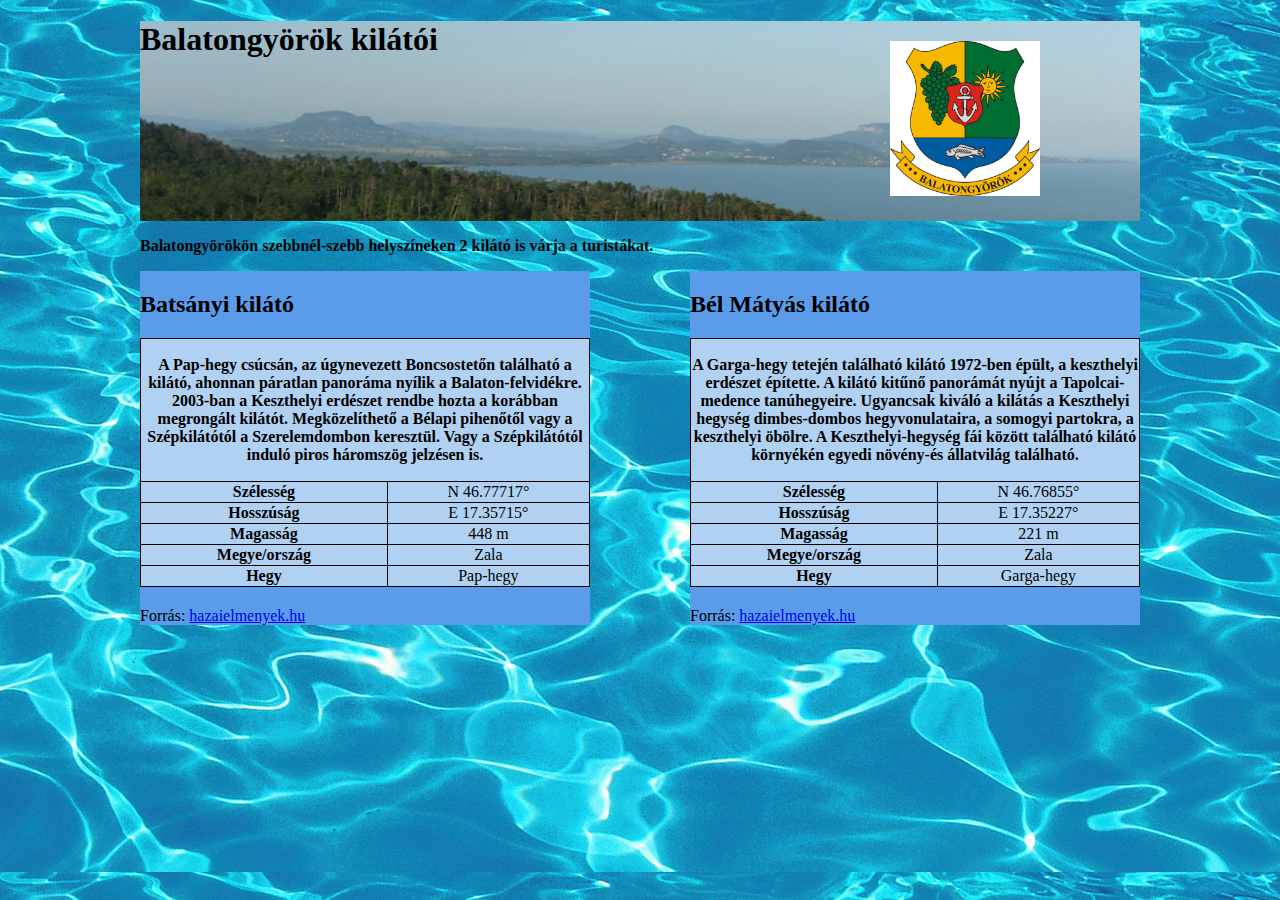
<file: balatongyorok/balatongyorok.html>
<!DOCTYPE html>
<html>
<head>
    <meta charset="utf-8">
    <meta name="viewport" content="width=device-width, initial-scale=1.0">
<title>Balatongyörök kilátói</title>   
<link rel="stylesheet" href="balatongyorok.css">
</head>
    <body>
        <div class="keret">
            <div class="header">
                 <div class="cimerkep"><img src="cimer.jpg" alt="címer" title="címer"></div>
             <h1>Balatongyörök kilátói</h1>
               
            </div>
            <p class="bekezdes">Balatongyörökön szebbnél-szebb helyszíneken 2 kilátó is várja a turistákat.</p>
  <div class="bal">         
            <h2>Batsányi kilátó </h2>

      <table class="tablazat">
          <tr><td class="felkover" colspan="2"><p>A Pap-hegy csúcsán, az úgynevezett Boncsostetőn található a kilátó, ahonnan páratlan panoráma nyílik a Balaton-felvidékre. 2003-ban a Keszthelyi erdészet rendbe hozta a korábban megrongált kilátót. Megközelíthető a Bélapi pihenőtől vagy a Szépkilátótól a Szerelemdombon keresztül. Vagy a Szépkilátótól induló piros háromszög jelzésen is. </p></td></tr>
      <tr><td class="felkover">Szélesség</td><td>N 46.77717&deg</td></tr>
      <tr><td class="felkover">Hosszúság</td><td>E 17.35715&deg</td></tr>
      <tr><td class="felkover">Magasság</td><td>448 m</td></tr>
      <tr><td class="felkover">Megye/ország</td><td>Zala</td></tr>
      <tr><td class="felkover">Hegy</td><td>Pap-hegy</td></tr>
      </table>
      Forrás: <a href="http://hazaielmenyek.hu/latnivalo/balatongyorok/batsanyi-kilato-i11024" target="_blank">hazaielmenyek.hu</a>

            </div>   
  <div class="jobb">          
                               <h2>Bél Mátyás kilátó</h2> 

      <table class="tablazat">
          <tr><td class="felkover" colspan="2"><p>A Garga-hegy tetején található kilátó 1972-ben épült, a keszthelyi erdészet építette. A kilátó kitűnő panorámát nyújt a Tapolcai-medence tanúhegyeire. Ugyancsak kiváló a kilátás a Keszthelyi hegység dimbes-dombos hegyvonulataira, a somogyi partokra, a keszthelyi öbölre. A Keszthelyi-hegység fái között található kilátó környékén egyedi növény-és állatvilág található. </p></td></tr>
      <tr><td class="felkover">Szélesség</td><td>N 46.76855&deg</td></tr>
      <tr><td class="felkover">Hosszúság</td><td>E 17.35227&deg</td></tr>
      <tr><td class="felkover">Magasság</td><td>221 m</td></tr>
      <tr><td class="felkover">Megye/ország</td><td>Zala</td></tr>
      <tr><td class="felkover">Hegy</td><td>Garga-hegy</td></tr>
      </table>
      Forrás: <a href="http://hazaielmenyek.hu/latnivalo/balatongyorok/bel-matyas-kilato-i3761" target="_blank">hazaielmenyek.hu</a>

            </div>
        </div>
        
        
            
    </body>
</html>
</file>
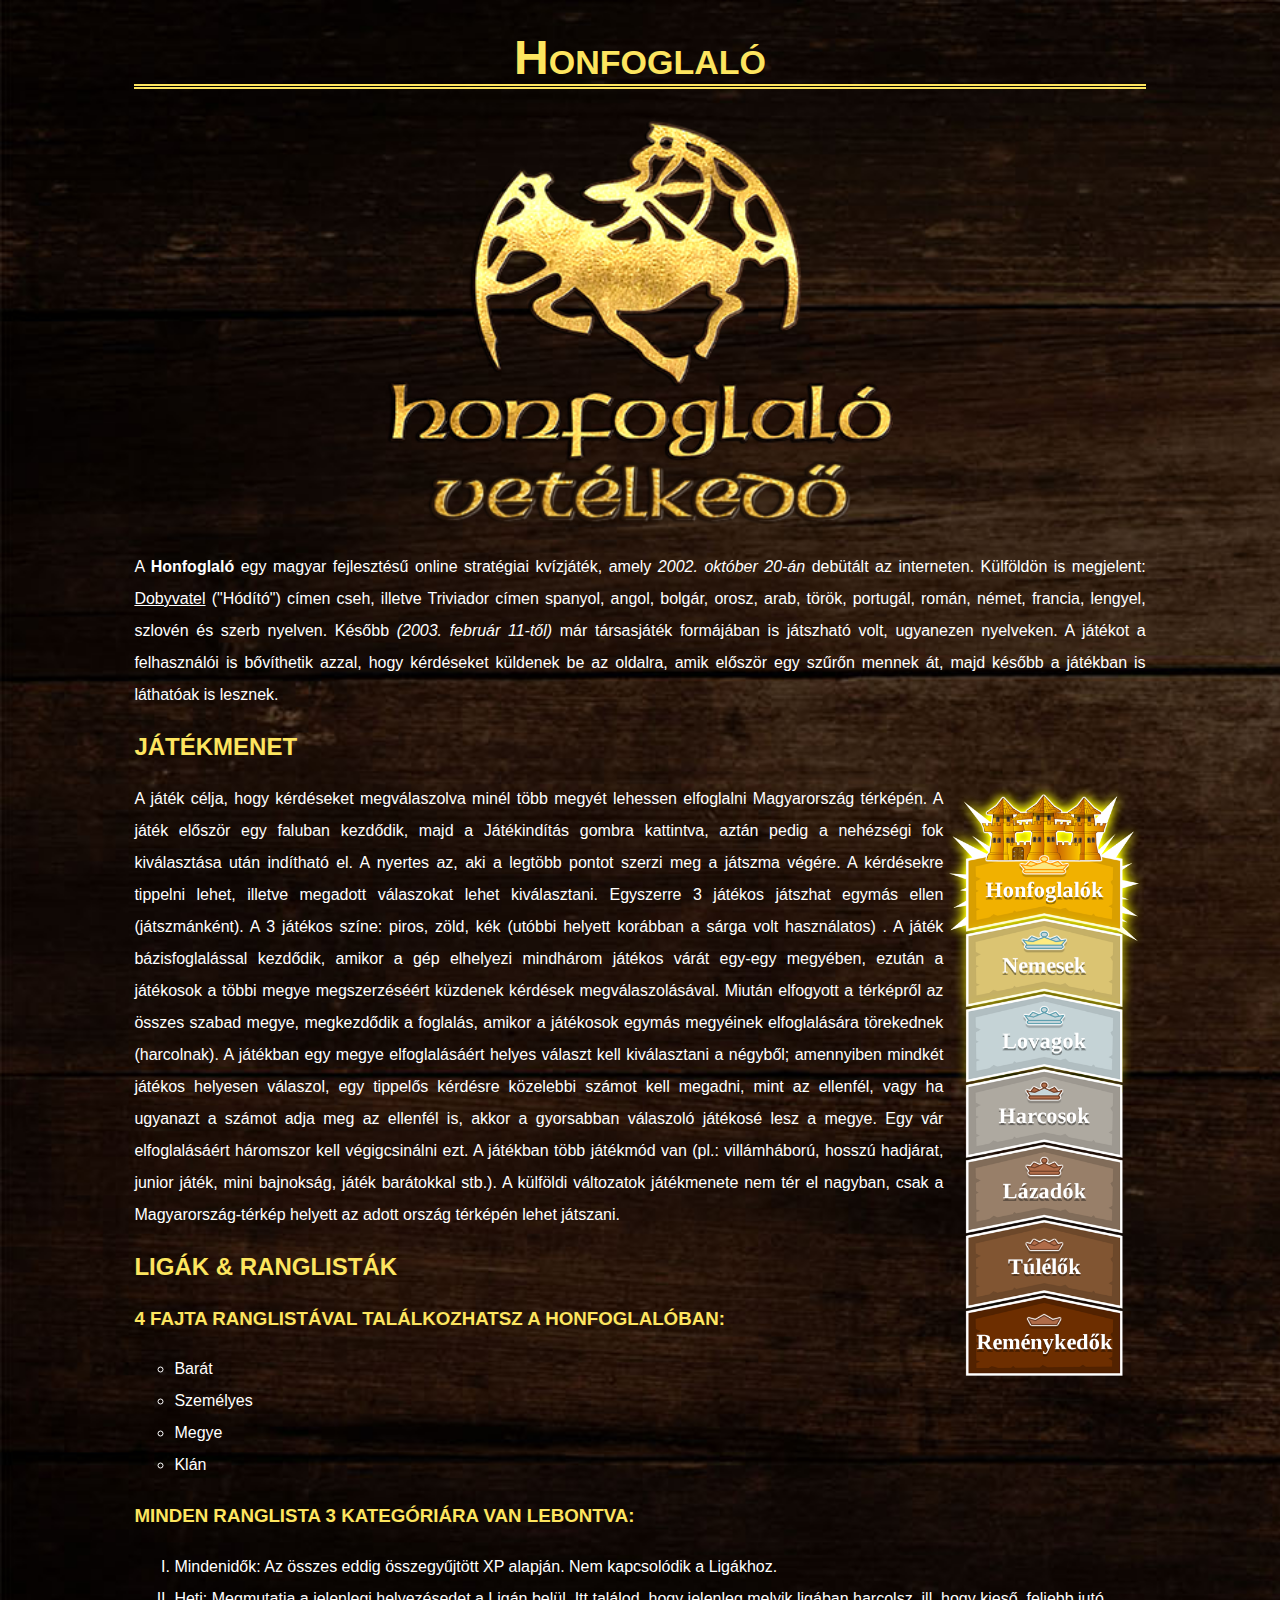
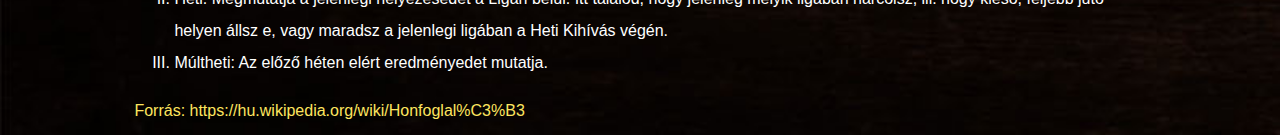
<file: honfoglalo/honfoglalo.html>
﻿<!DOCTYPE html>  
<html lang="hu">
<head>
<title>Honfoglaló </title>
<meta charset="utf-8">
    <link rel="stylesheet" href="honfoglalo.css">
</head>
<body>
<div class="tartalom">
<h1>Honfoglaló</h1>
<p class="kozepre"><img src="logo.png" id="logo" alt="Honfoglaló játék logója" title="Honfoglaló játék logója"></p>
<p>A <b>Honfoglaló</b> egy magyar fejlesztésű online stratégiai kvízjáték, amely <i>2002. október 20-án</i> debütált az interneten. Külföldön is megjelent: <u>Dobyvatel</u> ("Hódító") címen cseh, illetve Triviador címen spanyol, angol, bolgár, orosz, arab, török, portugál, román, német, francia, lengyel, szlovén és szerb nyelven. Később <i>(2003. február 11-től)</i> már társasjáték formájában is játszható volt, ugyanezen nyelveken. A játékot a felhasználói is bővíthetik azzal, hogy kérdéseket küldenek be az oldalra, amik először egy szűrőn mennek át, majd később a játékban is láthatóak is lesznek.</p>

<h2>JÁTÉKMENET</h2>
<img src="League.png" class="klanok" alt="Klánok a honfoglalóban" title="Klánok a honfoglalóban">
    <p>A játék célja, hogy kérdéseket megválaszolva minél több megyét lehessen elfoglalni Magyarország térképén. A játék először egy faluban kezdődik, majd a Játékindítás gombra kattintva, aztán pedig a nehézségi fok kiválasztása után indítható el. A nyertes az, aki a legtöbb pontot szerzi meg a játszma végére. A kérdésekre tippelni lehet, illetve megadott válaszokat lehet kiválasztani. Egyszerre 3 játékos játszhat egymás ellen (játszmánként). A 3 játékos színe: piros, zöld, kék (utóbbi helyett korábban a sárga volt használatos) . A játék bázisfoglalással kezdődik, amikor a gép elhelyezi mindhárom játékos várát egy-egy megyében, ezután a játékosok a többi megye megszerzéséért küzdenek kérdések megválaszolásával. Miután elfogyott a térképről az összes szabad megye, megkezdődik a foglalás, amikor a játékosok egymás megyéinek elfoglalására törekednek (harcolnak). A játékban egy megye elfoglalásáért helyes választ kell kiválasztani a négyből; amennyiben mindkét játékos helyesen válaszol, egy tippelős kérdésre közelebbi számot kell megadni, mint az ellenfél, vagy ha ugyanazt a számot adja meg az ellenfél is, akkor a gyorsabban válaszoló játékosé lesz a megye. Egy vár elfoglalásáért háromszor kell végigcsinálni ezt. A játékban több játékmód van (pl.: villámháború, hosszú hadjárat, junior játék, mini bajnokság, játék barátokkal stb.). A külföldi változatok játékmenete nem tér el nagyban, csak a Magyarország-térkép helyett az adott ország térképén lehet játszani.</p>

<h2>LIGÁK & RANGLISTÁK</h2>
<h3>4 FAJTA RANGLISTÁVAL TALÁLKOZHATSZ A HONFOGLALÓBAN:</h3>
    <ul class="kor">
        <li>Barát</li>
        <li>Személyes</li>
        <li>Megye</li>
        <li>Klán</li>
        </ul>
<h3>MINDEN RANGLISTA 3 KATEGÓRIÁRA VAN LEBONTVA:</h3>
    <ul class="romai">
        <li>Mindenidők: Az összes eddig összegyűjtött XP alapján. Nem kapcsolódik a Ligákhoz.</li>
        <li>Heti: Megmutatja a jelenlegi helyezésedet a Ligán belül. Itt találod, hogy jelenleg melyik ligában harcolsz, ill. hogy kieső, feljebb jutó helyen állsz e, vagy maradsz a jelenlegi ligában a Heti Kihívás végén.</li>
        <li>Múltheti: Az előző héten elért eredményedet mutatja.</li>
        </ul>
<a href="https://hu.wikipedia.org/wiki/Honfoglal%C3%B3" target="_blank">Forrás: https://hu.wikipedia.org/wiki/Honfoglal%C3%B3</a>
        
</div>
</body>
</html>
</file>
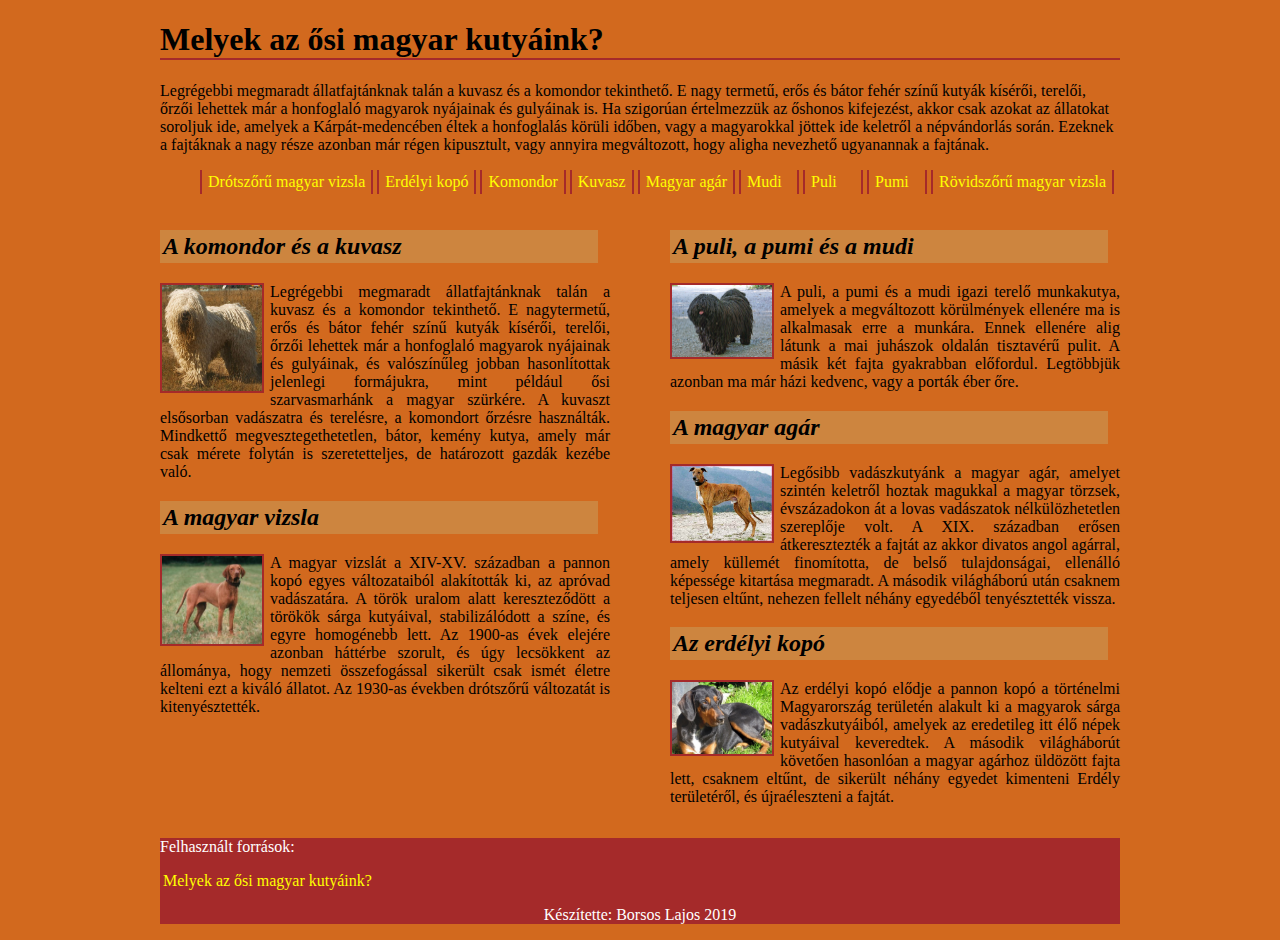
<file: mkutya/magyarkutyaa.html>
<!DOCTYPE html>
<html lang="hu">
<head>
<title>Magyar kutyafajták</title>
    <meta name="viewport" content="width=device-width,initial-scale=1.0" charset="UTF-8">
<meta charset="utf-8">
    <link rel="stylesheet" href="magyargugya.css">
</head>
<body>
    <div class="footer">
<h1>Melyek az ősi magyar kutyáink?</h1>

Legrégebbi megmaradt állatfajtánknak talán a kuvasz és a komondor tekinthető. E nagy termetű, erős és bátor fehér színű kutyák kísérői, terelői, őrzői lehettek már a honfoglaló magyarok nyájainak és gulyáinak is.

Ha szigorúan értelmezzük az őshonos kifejezést, akkor csak azokat az állatokat soroljuk ide, amelyek a Kárpát-medencében éltek a honfoglalás körüli időben, vagy a magyarokkal jöttek ide keletről a népvándorlás során. Ezeknek a fajtáknak a nagy része azonban már régen kipusztult, vagy annyira megváltozott, hogy aligha nevezhető ugyanannak a fajtának.

<ul>
    <li><a href="https://hu.wikipedia.org/wiki/Dr%C3%B3tsz%C5%91r%C5%B1_magyar_vizsla" target="_blank">Drótszőrű magyar vizsla</a></li>
    <li><a href="https://hu.wikipedia.org/wiki/Erd%C3%A9lyi_kop%C3%B3" target="_blank">Erdélyi kopó</a></li>
    <li><a href="https://hu.wikipedia.org/wiki/Komondor" target="_blank">Komondor</a></li>
    <li><a href="https://hu.wikipedia.org/wiki/Kuvasz" target="_blank">Kuvasz</a></li>
    <li><a href="https://hu.wikipedia.org/wiki/Magyar_ag%C3%A1r" target="_blank">Magyar agár</a></li>
    <li><a href="https://hu.wikipedia.org/wiki/Mudi" target="_blank">Mudi</a></li>
    <li><a href="https://hu.wikipedia.org/wiki/Puli_(kutyafajta)" target="_blank">Puli</a></li>
    <li><a href="https://hu.wikipedia.org/wiki/Pumi" target="_blank">Pumi</a></li>
    <li><a href="https://hu.wikipedia.org/wiki/R%C3%B6vidsz%C5%91r%C5%B1_magyar_vizsla" target="_blank">Rövidszőrű magyar vizsla</a></li>
</ul>
<div class="hasab bal">
    <h2>A komondor és a kuvasz</h2>
    <img class="kep" src="komondor.jpg" alt="komondor.jpg" title="komondor.jpg">
<p>Legrégebbi megmaradt állatfajtánknak talán a kuvasz és a komondor tekinthető. E nagytermetű, erős és bátor fehér színű kutyák kísérői, terelői, őrzői lehettek már a honfoglaló magyarok nyájainak és gulyáinak, és valószínűleg jobban hasonlítottak jelenlegi formájukra, mint például ősi szarvasmarhánk a magyar szürkére. A kuvaszt elsősorban vadászatra és terelésre, a komondort őrzésre használták. Mindkettő megvesztegethetetlen, bátor, kemény kutya, amely már csak mérete folytán is szeretetteljes, de határozott gazdák kezébe való.</p>

                                      <h2>A magyar vizsla</h2>
    <img class="kep" src="vizsla.jpg" alt="vizsla.jpg" title="vizsla.jpg">    
<p>A magyar vizslát a XIV-XV. században a pannon kopó egyes változataiból alakították ki, az apróvad vadászatára. A török uralom alatt kereszteződött a törökök sárga kutyáival, stabilizálódott a színe, és egyre homogénebb lett. Az 1900-as évek elejére azonban háttérbe szorult, és úgy lecsökkent az állománya, hogy nemzeti összefogással sikerült csak ismét életre kelteni ezt a kiváló állatot. Az 1930-as években drótszőrű változatát is kitenyésztették.</p>
</div>
    <div class="hasab jobb">
                      <h2>A puli, a pumi és a mudi</h2>
        <img class="kep" src="puli.jpg" alt="puli.jpg" title="puli.jpg">      
<p>A puli, a pumi és a mudi igazi terelő munkakutya, amelyek a megváltozott körülmények ellenére ma is alkalmasak erre a munkára. Ennek ellenére alig látunk a mai juhászok oldalán tisztavérű pulit. A másik két fajta gyakrabban előfordul. Legtöbbjük azonban ma már házi kedvenc, vagy a porták éber őre.</p>

                               <h2>A magyar agár</h2>
          <img class="kep" src="agar.jpg" alt="agar.jpg" title="agar.jpg">
<p>Legősibb vadászkutyánk a magyar agár, amelyet szintén keletről hoztak magukkal a magyar törzsek, évszázadokon át a lovas vadászatok nélkülözhetetlen szereplője volt. A XIX. században erősen átkeresztezték a fajtát az akkor divatos angol agárral, amely küllemét finomította, de belső tulajdonságai, ellenálló képessége kitartása megmaradt. A második világháború után csaknem teljesen eltűnt, nehezen fellelt néhány egyedéből tenyésztették vissza.</p>

                           <h2>Az erdélyi kopó</h2>
         <img class="kep" src="kopo.jpg" alt="kopo.jpg" title="kopo.jpg">
<p>Az erdélyi kopó elődje a pannon kopó a történelmi Magyarország területén alakult ki a magyarok sárga vadászkutyáiból, amelyek az eredetileg itt élő népek kutyáival keveredtek. A második világháborút követően hasonlóan a magyar agárhoz üldözött fajta lett, csaknem eltűnt, de sikerült néhány egyedet kimenteni Erdély területéről, és újraéleszteni a fajtát.</p>



    </div>
        </div>
    <div class="lablec">
    <p>Felhasznált források:</p>

<a href="http://www.haziallat.hu/kutya/kutyafajtak/oshonos-kutyaink-kuvasz-komondor-magyar-vizsla-puli-pumi-mudi-magyar-agar-erdelyi-kopo/2235/" target="_blank">Melyek az ősi magyar kutyáink?</a>
    <p class="kozepre">Készítette: Borsos Lajos 2019</p>
        </div>
</body>
</html>
</file>
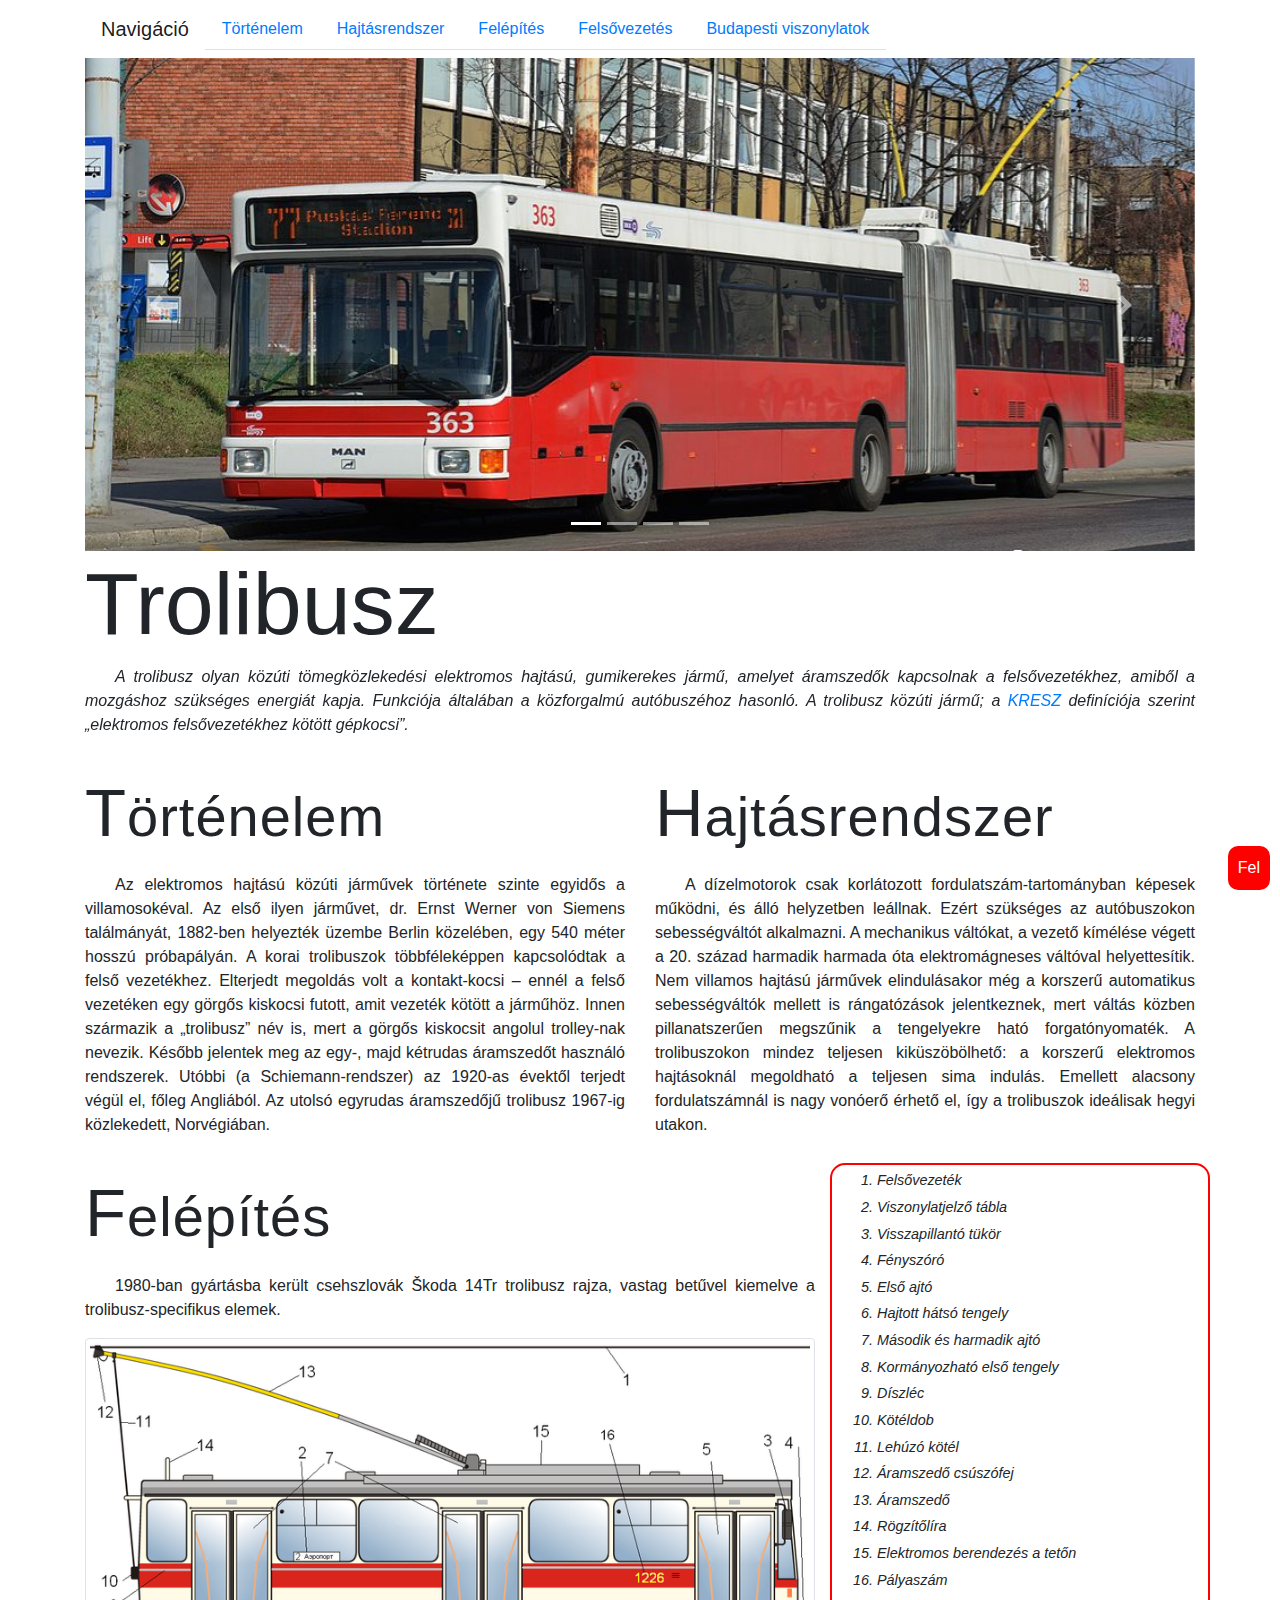
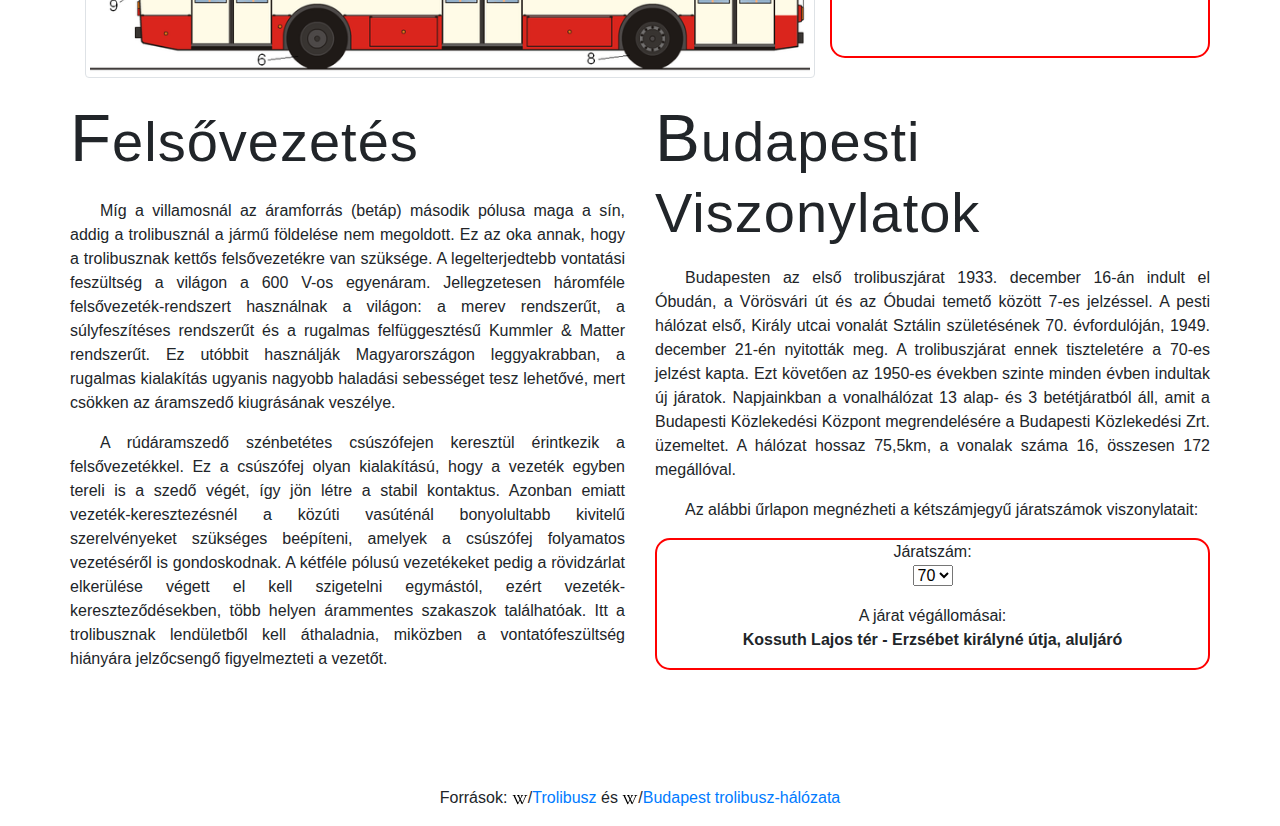
<file: web/troli.html>
<!DOCTYPE html>
<html lang="hu">

<head>
  <meta charset="UTF-8">
  <meta name="viewport" content="width=device-width, initial-scale=1">
  <link rel="stylesheet" href="css/bootstrap.min.css">
  <script src="js/jquery.min.js"></script>
  <script src="js/popper.min.js"></script>
  <script src="js/bootstrap.min.js"></script>
  <link href="troli.css" rel="stylesheet">
  <script src="troli.js"></script>
  <style>
  /* Make the image fully responsive */
  .carousel-inner img {
      width: 100%;
      height: 100%;
  }
  </style>
</head>

<body>

<div class="container">
<nav class="navbar navbar-expand-lg navbar-light bg-red">
  <a class="navbar-brand" href="#">Navigáció </a>
  <button class="navbar-toggler" type="button" data-toggle="collapse" data-target="#navbarNav" aria-controls="navbarNav" aria-expanded="false" aria-label="Toggle navigation">
    <span class="navbar-toggler-icon"></span>
  </button>
  <div class="collapse navbar-collapse" id="navbarNav">
    <ul class="nav nav-tabs bg-red">
      <li class="nav-item active">
        <a class="nav-link" href="#tortenelem">Történelem <span class="sr-only">(current)</span></a>
      </li>
      <li class="nav-item">
        <a class="nav-link" href="#hajtasrendszer">Hajtásrendszer</a>
      </li>
      <li class="nav-item">
        <a class="nav-link" href="#felepites">Felépítés</a>
      </li>
      <li class="nav-item">
        <a class="nav-link" href="#felsovezetes">Felsővezetés</a>
      </li> 
      <li class="nav-item">
        <a class="nav-link" href="#budapestiviszonylatok">Budapesti viszonylatok</a>
      </li>    
    </ul>
  </div>
</nav>
</div>

<div id="slider" class="container carousel slide" data-ride="carousel">
  <!-- Indicators -->
  <ul class="carousel-indicators">
    <li data-target="#slider" data-slide-to="0" class="active"></li>
    <li data-target="#slider" data-slide-to="1"></li>
    <li data-target="#slider" data-slide-to="2"></li>
    <li data-target="#slider" data-slide-to="3"></li>
  </ul>  
  <!-- The slideshow -->
  <div class="carousel-inner">
    <div class="carousel-item active">
      <img src="01.jpg" alt="MAN NGE152" title="MAN NGE152">
    </div>
    <div class="carousel-item">
      <img src="02.jpg" alt="Ikarus 411T" title="Ikarus 411T">
    </div>
    <div class="carousel-item">
      <img src="03.jpg" alt="Solaris Trollino 18 III" title="Solaris Trollino 18 III">
    </div>
    <div class="carousel-item">
      <img src="04.jpg" alt="Ikarus 280T" title="Ikarus 280T">
    </div>
  </div>  
  <!-- Left and right controls -->
  <a class="carousel-control-prev" href="#slider" data-slide="prev">
    <span class="carousel-control-prev-icon"></span>
  </a>
  <a class="carousel-control-next" href="#slider" data-slide="next">
    <span class="carousel-control-next-icon"></span>
  </a>
</div>

  
<div class="container">
  <div class="row">
    <div class="col-lg-12">
	  <h1 class="display-2">Trolibusz</h1>
      <p id="def">A trolibusz olyan közúti tömegközlekedési elektromos hajtású, gumikerekes jármű, amelyet áramszedők kapcsolnak a felsővezetékhez, amiből a mozgáshoz szükséges energiát kapja. Funkciója általában a közforgalmú autóbuszéhoz hasonló. A trolibusz közúti jármű; a <a href="https://net.jogtar.hu/kresz" target="blank">KRESZ</a> definíciója szerint „elektromos felsővezetékhez kötött gépkocsi”.</p>     
    </div>
  </div>
  <div class="row">
    <div class="col-lg-6" id="tortenelem">
      <h2 class="display-4">Történelem</h2>
      <p>Az elektromos hajtású közúti járművek története szinte egyidős a villamosokéval. Az első ilyen járművet, dr. Ernst Werner von Siemens találmányát, 1882-ben helyezték üzembe Berlin közelében, egy 540 méter hosszú próbapályán. A korai trolibuszok többféleképpen kapcsolódtak a felső vezetékhez. Elterjedt megoldás volt a kontakt-kocsi – ennél a felső vezetéken egy görgős kiskocsi futott, amit vezeték kötött a járműhöz. Innen származik a „trolibusz” név is, mert a görgős kiskocsit angolul trolley-nak nevezik. Később jelentek meg az egy-, majd kétrudas áramszedőt használó rendszerek. Utóbbi (a Schiemann-rendszer) az 1920-as évektől terjedt végül el, főleg Angliából. Az utolsó egyrudas áramszedőjű trolibusz 1967-ig közlekedett, Norvégiában.</p>
    </div>
    <div class="col-lg-6" id="hajtasrendszer">
      <h2 class="display-4">Hajtásrendszer</h2>
      <p>A dízelmotorok csak korlátozott fordulatszám-tartományban képesek működni, és álló helyzetben leállnak. Ezért szükséges az autóbuszokon sebességváltót alkalmazni. A mechanikus váltókat, a vezető kímélése végett a 20. század harmadik harmada óta elektromágneses váltóval helyettesítik. Nem villamos hajtású járművek elindulásakor még a korszerű automatikus sebességváltók mellett is rángatózások jelentkeznek, mert váltás közben pillanatszerűen megszűnik a tengelyekre ható forgatónyomaték. A trolibuszokon mindez teljesen kiküszöbölhető: a korszerű elektromos hajtásoknál megoldható a teljesen sima indulás. Emellett alacsony fordulatszámnál is nagy vonóerő érhető el, így a trolibuszok ideálisak hegyi utakon.</p>
    </div>
   </div>
   <div class="row">
    <div class="col-lg-8" id="felepites">
      <h2 class="display-4">Felépítés</h2> 
      <p>1980-ban gyártásba került csehszlovák Škoda 14Tr trolibusz rajza, vastag betűvel kiemelve a trolibusz-specifikus elemek.</p>
      <img src="jarmu.png" class="img-thumbnail" alt="Trolibusz felépítése" title="Trolibusz felépítése"/>  
    </div>
    <div class="col-lg-4" id="magyarazat">
      <ol>
        <li>Felsővezeték</li>
        <li>Viszonylatjelző tábla</li>
        <li>Visszapillantó tükör</li>
        <li>Fényszóró</li>
        <li>Első ajtó</li>
        <li>Hajtott hátsó tengely</li>
        <li>Második és harmadik ajtó</li>
        <li>Kormányozható első tengely</li>
        <li>Díszléc</li>
        <li>Kötéldob</li>
        <li>Lehúzó kötél</li>
        <li>Áramszedő csúszófej</li>
        <li>Áramszedő</li>
        <li>Rögzítőlíra</li>
        <li>Elektromos berendezés a tetőn</li>
        <li>Pályaszám</li>
      </ol>
          
     
    </div>
    <div class="row">
    <div class="col-lg-6" id="felsovezetes">
      <h2 class="display-4">Felsővezetés</h2>        
      <p>Míg a villamosnál az áramforrás (betáp) második pólusa maga a sín, addig a trolibusznál a jármű földelése nem megoldott. Ez az oka annak, hogy a trolibusznak kettős felsővezetékre van szüksége. A legelterjedtebb vontatási feszültség a világon a 600 V-os egyenáram. Jellegzetesen háromféle felsővezeték-rendszert használnak a világon: a merev rendszerűt, a súlyfeszítéses rendszerűt és a rugalmas felfüggesztésű Kummler & Matter rendszerűt. Ez utóbbit használják Magyarországon leggyakrabban, a rugalmas kialakítás ugyanis nagyobb haladási sebességet tesz lehetővé, mert csökken az áramszedő kiugrásának veszélye.</p>
      <p>A rúdáramszedő szénbetétes csúszófejen keresztül érintkezik a felsővezetékkel. Ez a csúszófej olyan kialakítású, hogy a vezeték egyben tereli is a szedő végét, így jön létre a stabil kontaktus. Azonban emiatt vezeték-keresztezésnél a közúti vasúténál bonyolultabb kivitelű szerelvényeket szükséges beépíteni, amelyek a csúszófej folyamatos vezetéséről is gondoskodnak. A kétféle pólusú vezetékeket pedig a rövidzárlat elkerülése végett el kell szigetelni egymástól, ezért vezeték-kereszteződésekben, több helyen árammentes szakaszok találhatóak. Itt a trolibusznak lendületből kell áthaladnia, miközben a vontatófeszültség hiányára jelzőcsengő figyelmezteti a vezetőt.</p>      
    </div>
    <div class="col-lg-6" id="viszonylatok">
      <h2 class="display-4">Budapesti viszonylatok</h2> 
      <p>Budapesten az első trolibuszjárat 1933. december 16-án indult el Óbudán, a Vörösvári út és az Óbudai temető között 7-es jelzéssel. A pesti hálózat első, Király utcai vonalát Sztálin születésének 70. évfordulóján, 1949. december 21-én nyitották meg. A trolibuszjárat ennek tiszteletére a 70-es jelzést kapta. Ezt követően az 1950-es években szinte minden évben indultak új járatok. Napjainkban a vonalhálózat 13 alap- és 3 betétjáratból áll, amit a Budapesti Közlekedési Központ megrendelésére a Budapesti Közlekedési Zrt. üzemeltet. A hálózat hossaz 75,5km, a vonalak száma 16, összesen 172 megállóval.</p>
      <p>Az alábbi űrlapon megnézheti a kétszámjegyű járatszámok viszonylatait:</p>
      <form method="post" id="jaratviszonylatok">
        <p>Járatszám:
        <br>
        <select onchange="vegallomasKiiras(this.value)" id="jaratSzam">
        <script>
        vegallomasNevek.forEach(jaratKiiras);
        </script>
        </select>
        </p>
        <p>A járat végállomásai:<br>
        <b id="vegallomasok">
        <script>vegallomasKiiras("70");</script>
        </b>
        </p>
        </form>
    </div>
  </div>
  <button onclick="fel()" id="felGomb" title="Az oldal tetejére">Fel</button> 
</div>
<footer class="text-center py-3">Források:
    <img src="wikiindexico.png">/<a href="https://hu.wikipedia.org/wiki/Trolibusz" target="_blank">Trolibusz</a>
    és
    <img src="wikiindexico.png">/<a href="https://hu.wikipedia.org/wiki/Budapest_trolibuszvonal-hálózata" target="_blank">Budapest trolibusz-hálózata</a>
</footer>

</body>
</html>
</file>
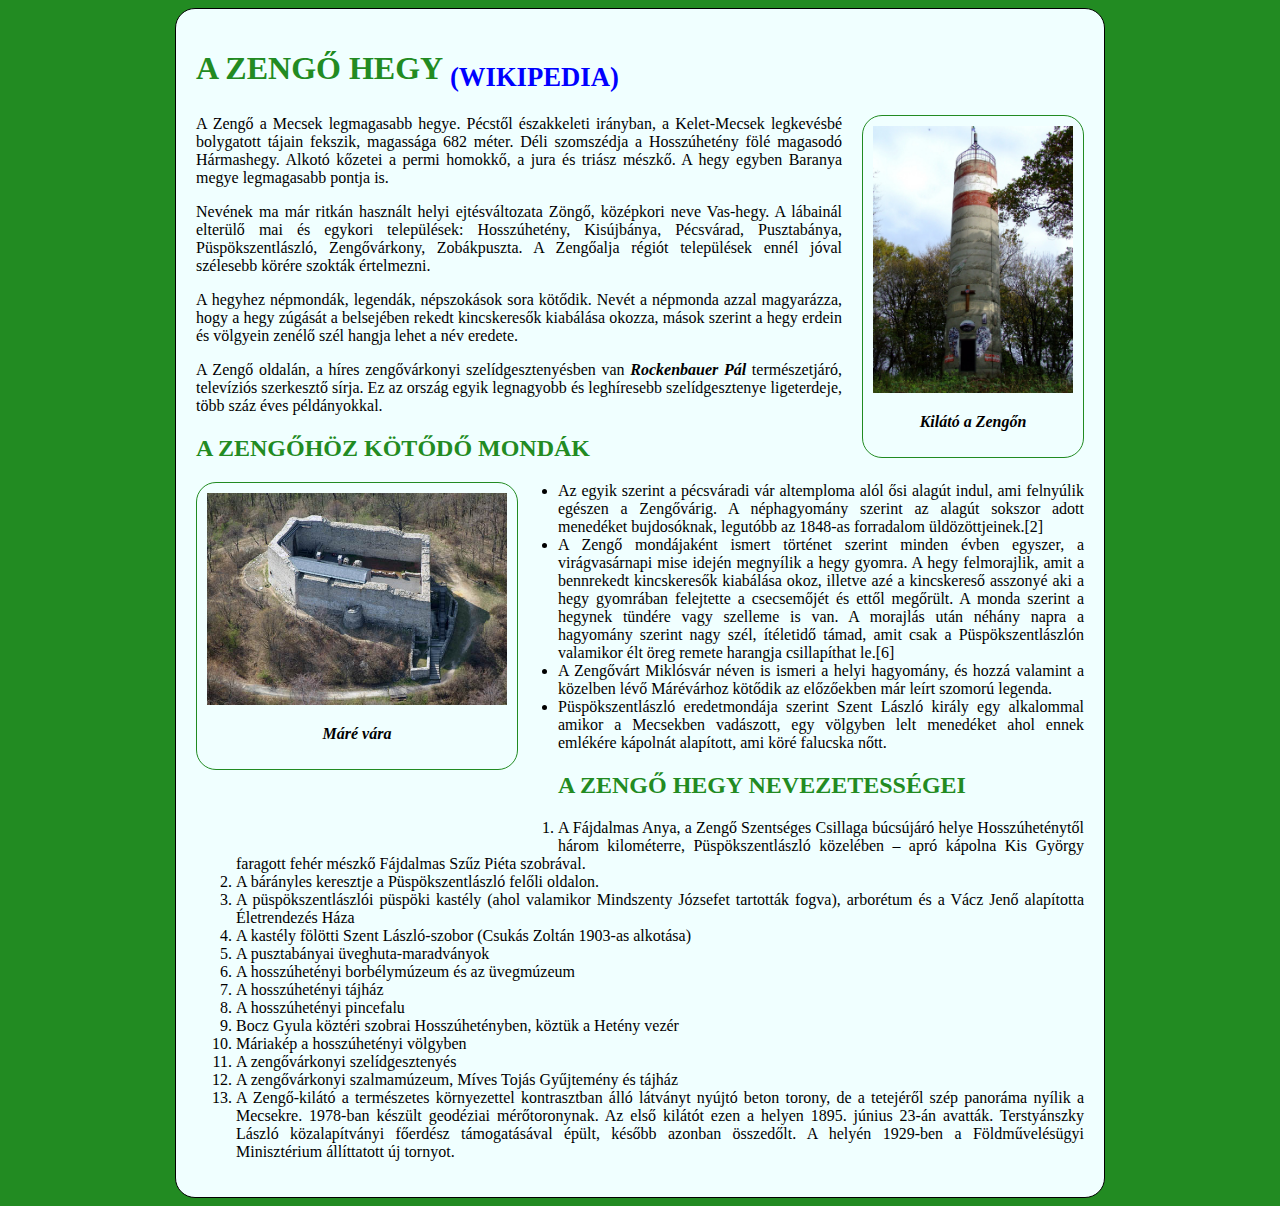
<file: zengo/zengo.html>
<!DOCTYPE html>
<html lang="hu">
<head>
    <meta name="viewport" content="width=device-width,initial-scale=1.0" charset="UTF-8">
	 <link rel="stylesheet" href="style.css">
	 <meta charset="utf8">
	 <title>Zengő</title>
</head>
<body>
    <div id="content" >
	<h1>A Zengő hegy <sub><a href="https://hu.wikipedia.org/wiki/Zeng%C5%91_(hegy)" target="_blank">(Wikipedia)</a></sub></h1>
        <div  id="imageright">
        <a href="zengokilato.jpg" target="_blank"><img src="zengokilato.jpg" alt="Kilátó a Zengőn" title="Kilátó a Zengőn"></a>
            <p class="kepszoveg">Kilátó a Zengőn</p>
            </div>
	<p>A Zengő a Mecsek legmagasabb hegye. Pécstől északkeleti irányban, a Kelet-Mecsek legkevésbé bolygatott tájain fekszik, magassága 682 méter. Déli szomszédja a Hosszúhetény fölé magasodó Hármashegy. Alkotó kőzetei a permi homokkő, a jura és triász mészkő. A hegy egyben Baranya megye legmagasabb pontja is.</p>

	<p>Nevének ma már ritkán használt helyi ejtésváltozata Zöngő, középkori neve Vas-hegy. A lábainál elterülő mai és egykori települések: Hosszúhetény, Kisújbánya, Pécsvárad, Pusztabánya, Püspökszentlászló, Zengővárkony, Zobákpuszta. A Zengőalja régiót települések ennél jóval szélesebb körére szokták értelmezni.</p>

	<p>A hegyhez népmondák, legendák, népszokások sora kötődik. Nevét a népmonda azzal magyarázza, hogy a hegy zúgását a belsejében rekedt kincskeresők kiabálása okozza, mások szerint a hegy erdein és völgyein zenélő szél hangja lehet a név eredete.</p>

	<p>A Zengő oldalán, a híres zengővárkonyi szelídgesztenyésben van <b><i>Rockenbauer Pál</i></b> természetjáró, televíziós szerkesztő sírja. Ez az ország egyik legnagyobb és leghíresebb szelídgesztenye ligeterdeje, több száz éves példányokkal. </p>
	<h2>A Zengőhöz kötődő mondák</h2>
         <div  id="imageleft">
             <a href="marevar.jpg" target="_blank"><img src="marevar.jpg" alt="Máré vára" title="Máré vára"></a>
            <p class="kepszoveg">Máré vára</p>
            </div>
        <ul>
            <li>Az egyik szerint a pécsváradi vár altemploma alól ősi alagút indul, ami felnyúlik egészen a Zengővárig. A néphagyomány szerint az alagút sokszor adott menedéket bujdosóknak, legutóbb az 1848-as forradalom üldözöttjeinek.[2]</li>

            <li>A Zengő mondájaként ismert történet szerint minden évben egyszer, a virágvasárnapi mise idején megnyílik a hegy gyomra. A hegy felmorajlik, amit a bennrekedt kincskeresők kiabálása okoz, illetve azé a kincskereső asszonyé aki a hegy gyomrában felejtette a csecsemőjét és ettől megőrült. A monda szerint a hegynek tündére vagy szelleme is van. A morajlás után néhány napra a hagyomány szerint nagy szél, ítéletidő támad, amit csak a Püspökszentlászlón valamikor élt öreg remete harangja csillapíthat le.[6]</li>

            <li>A Zengővárt Miklósvár néven is ismeri a helyi hagyomány, és hozzá valamint a közelben lévő Márévárhoz kötődik az előzőekben már leírt szomorú legenda.</li>

            <li>Püspökszentlászló eredetmondája szerint Szent László király egy alkalommal amikor a Mecsekben vadászott, egy völgyben lelt menedéket ahol ennek emlékére kápolnát alapított, ami köré falucska nőtt. </li>
            </ul>
	<h2>A Zengő hegy nevezetességei</h2>
        <ol>
            <li>A Fájdalmas Anya, a Zengő Szentséges Csillaga búcsújáró helye Hosszúheténytől három kilométerre, Püspökszentlászló közelében – apró kápolna Kis György faragott fehér mészkő Fájdalmas Szűz Piéta szobrával.</li>
            <li>A bárányles keresztje a Püspökszentlászló felőli oldalon.</li>
            <li>A püspökszentlászlói püspöki kastély (ahol valamikor Mindszenty Józsefet tartották fogva), arborétum és a Vácz Jenő alapította Életrendezés Háza</li>
            <li>A kastély fölötti Szent László-szobor (Csukás Zoltán 1903-as alkotása)</li>
            <li>A pusztabányai üveghuta-maradványok</li>
            <li>A hosszúhetényi borbélymúzeum és az üvegmúzeum</li>
            <li>A hosszúhetényi tájház</li>
            <li>A hosszúhetényi pincefalu</li>
            <li>Bocz Gyula köztéri szobrai Hosszúhetényben, köztük a Hetény vezér</li>
            <li>Máriakép a hosszúhetényi völgyben</li>
            <li>A zengővárkonyi szelídgesztenyés</li>
            <li>A zengővárkonyi szalmamúzeum, Míves Tojás Gyűjtemény és tájház</li>
            <li>A Zengő-kilátó a természetes környezettel kontrasztban álló látványt nyújtó beton torony, de a tetejéről szép panoráma nyílik a Mecsekre. 1978-ban készült geodéziai mérőtoronynak. Az első kilátót ezen a helyen 1895. június 23-án avatták. Terstyánszky László közalapítványi főerdész támogatásával épült, később azonban összedőlt. A helyén 1929-ben a Földművelésügyi Minisztérium állíttatott új tornyot.</li>
            </ol>
    </div>
</body>
</html>
</file>
<file: balatongyorok/balatongyorok.css>
body{
    background-image: url(back.jpg);

}
.keret{
    width: 1000px;
    margin: 0 auto 0 auto;
}
.header{
    max-width: 1000px;
    min-width: 650px;
    background-image: url(panorama.jpg);
    background-repeat: no-repeat;
    background-position: center;
    background-size: cover; 
    height: 200px;
}
.cimerkep img{
    width: 150px;
    float: right;
    margin-right: 100px;
    margin-top: 20px;
}
.bal{
    width: 450px;
    float: left;
    background-color: #5B9CEA;
}

.jobb{
    width: 450px;
    float: right;
    background-color: #5B9CEA;
}
.felkover{
        font-weight: bold;
}
.bekezdes{
   font-weight: bold;
}
.tablazat{
    text-align: center;
    background-color: #B0D1F1;
    width: 100%;
    margin-bottom: 20px;
    border-collapse: collapse;
}
.tablazat td{
    border: 1px solid black;
}
</file>
<file: honfoglalo/honfoglalo.css>
﻿body{
    background-image: url(bg.jpg);
    background-size:cover;
    background-repeat: no-repeat;
    background-color: #333;
    color: white;
    font-family: "Lucida Sans Unicode", "Lucida Grande", sans-serif;
    line-height: 2em;
    
}
.kor{
    list-style:circle;
}
.romai{
    list-style:upper-roman;
}
.tartalom{
    width: 80%;
    margin: 0 auto;
}
h1{
    color: #FDE55F;
    font-variant: small-caps;
    text-align: center;
    font-size: 3em;
    border-bottom-style: double;
    border-bottom-width: 5px;
    border-bottom-color: #FDE55F;
    padding: 10px;
}
h2,h3{
    color: #FDE55F;
    text-transform: uppercase;
}
#logo{
    width: 50%;
    margin: auto;
    
}
.kozepre{
    text-align: center;
}
p{
    text-align: justify;
}
.klanok{
    width: 20%;
    float: right;
}
a{
    text-decoration: none;
    color: #FDE55F;
}
a:hover{
    color: #FDE55F;
}
</file>
<file: mkutya/magyargugya.css>
.hasab {
    max-width: 450px;
      width: auto;
  }
  
  
  .footer {
   max-width: 960px;
        width: auto;
  margin: 0 auto;
      display: inline-block;
  }
  .bal{
      float: left;
  }
  .jobb{
      float: right;
  }
  body{
      max-width: 960px;
      margin: 0 auto;
      background-color: #d2691e;
  }
  h1{
      border-bottom: 2px solid #a52a2a;
  }
  li{
      display: inline-block;
      min-width: 50px;
      padding: 3px;
      list-style-type: none;
      border-left: 2px solid #a52a2a;
      border-right: 2px solid #a52a2a;
      color: white;
  }
  h2{
      width: 96%;
      background-color: #cd853f;
      font-style: italic;
       padding: 3px;
  }
  p{
      text-align: justify;
  }
  .kep{
      border: 2px solid #a52a2a;
      width: 100px;
      float: left;
      margin-right: 6px;
  }
  .kozepre{
      text-align: center;
  }
  a{
      text-decoration: none;
      color: yellow;
      padding: 3px;
  }
  a:hover{
      background-color: white;
      color: #a52a2a;
  }
  .lablec{
      background-color:#a52a2a ;
      color:white ;
  }
</file>
<file: web/troli.css>
h2{
  letter-spacing: 1px;
  margin-top: 20px;
  margin-bottom: 20px;
  text-transform: capitalize;
}

h2:first-letter {
  font-size: 120%;
  margin-top: 50px;
}

p{
  text-indent: 30px;
  text-align: justify;
}

#def{
  font-style: italic;
  text-align: justify;
}

#jaratviszonylatok{
  text-align: center;
  border: 2px solid red;
  border-radius: 15px;
  margin-bottom: 100px;
}

#jaratviszonylatok p{
  text-indent: 0px;
  text-align: center;
}

#magyarazat{
  border: 2px solid red;
  border-radius: 15px;
  margin: 10px 0px 20px;
}

#magyarazat ol li{
  margin: 5px -10px 0px;
  font-style: italic;
  font-size: 90%;
}

#felGomb {
  position: fixed;
  bottom: 10px;
  right: 10px;
  z-index: 99; 
  border: none;
  outline: none;
  background-color: red;
  color: white;
  cursor: pointer;
  padding: 10px;
  border-radius: 10px; 

  }
#felGomb:hover{
  background-color: #555;
}
</file>
<file: zengo/style.css>
body{
    background-color: forestgreen;
}
#content{
    max-width: 888px;
    width: auto;
    margin: 0 auto;
    background-color: azure;
    border-radius: 20px;
    border: 1px solid black;
    padding: 20px;
}
#imageright{
	float: right;
    max-width: 200px;
    width: auto;
    margin-left: 20px;
    border: 1px solid forestgreen;
    padding: 10px;
    border-radius: 20px;
}
#imageright img{
    max-width: 200px;
    width: auto;
}
#imageleft{
    float: left;
	max-width: 300px;
    width: auto;
    margin-right: 40px;
    margin-bottom: 80px;
    border: 1px solid forestgreen;
    padding: 10px;
    border-radius: 20px;
}
#imageleft img{   
	max-width: 300px;
    width: auto;
}
.kepszoveg{
	font-weight: bold;
    font-style: italic;
    text-align: center;
}
a{
    text-decoration: none;
    color: blue;
}
a:hover{
    color: red;
}
h1,h2{
    text-transform: uppercase;
    color: forestgreen;
}
p,li{
    text-align: justify;
}
</file>
